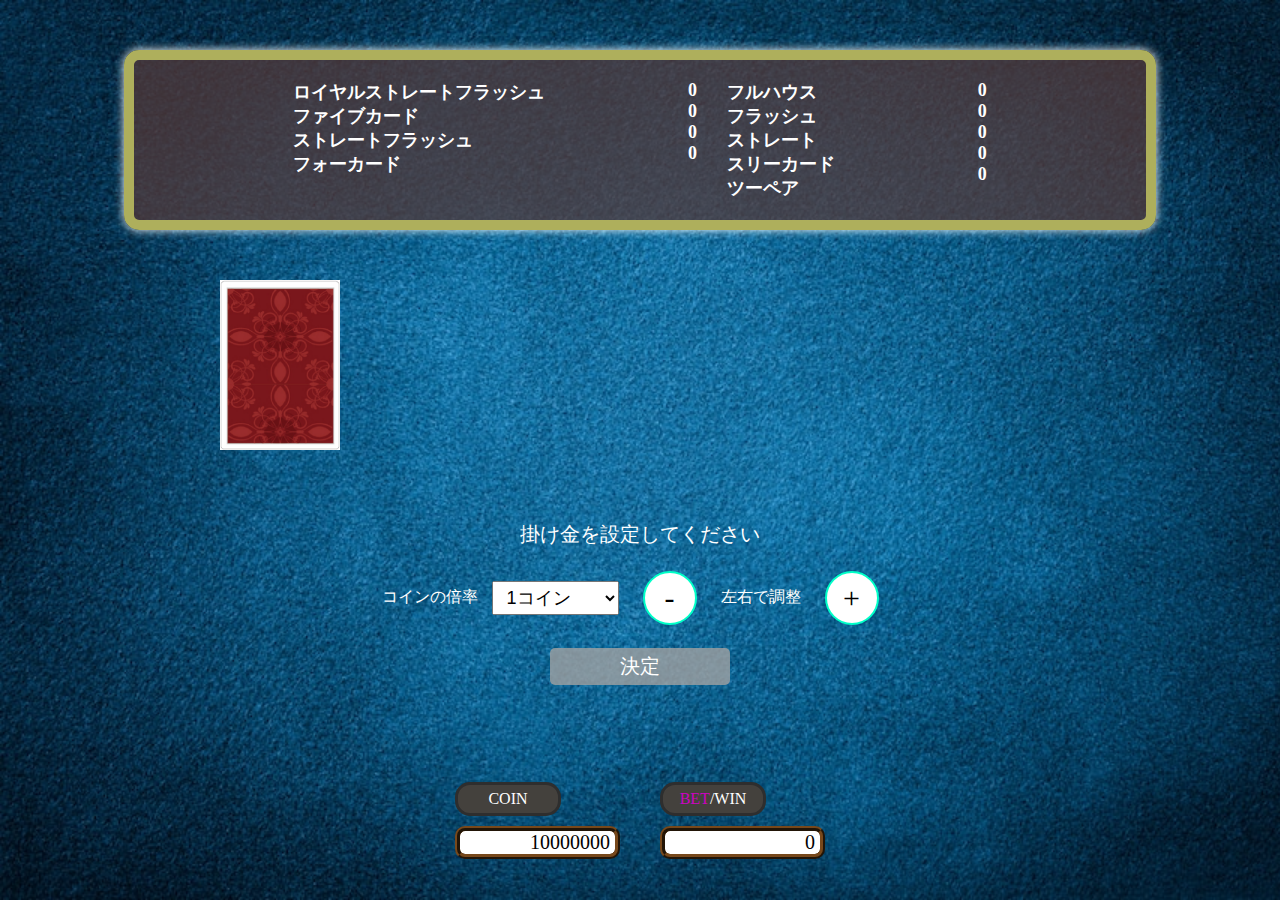
<file: poker/index.html>
<html>
 <head>
 <meta charset="utf-8">
 <link rel="stylesheet" href="poker.css">
 <title>ポーカー</title>
 </head>
 <body>
  <div id="roles_board_div">
   <div id="roles_big_label">
    <div class="role_label" id="rsf_label">ロイヤルストレートフラッシュ</div>
    <div class="role_label" id="fivec_label">ファイブカード</div>
    <div class="role_label" id="sf_label">ストレートフラッシュ</div>
    <div class="role_label" id="fourc_label">フォーカード</div>
   </div>
   <div id="roles_big_value">
    <div class="role_coin_value" id="rsf_value">0</div>
    <div class="role_coin_value" id="fivec_value">0</div>
    <div class="role_coin_value" id="sf_value">0</div>
    <div class="role_coin_value" id="fourc_value">0</div>
   </div>
   <div id="roles_small_label">
    <div class="role_label" id="fh_label">フルハウス</div>
    <div class="role_label" id="flush_label">フラッシュ</div>
    <div class="role_label" id="straight_label">ストレート</div>
    <div class="role_label" id="threec_label">スリーカード</div>
    <div class="role_label" id="twopair_label">ツーペア</div>
   </div>
   <div id="roles_small_value">
    <div class="role_coin_value" id="fh_value">0</div>
    <div class="role_coin_value" id="flush_value">0</div>
    <div class="role_coin_value" id="straight_value">0</div>
    <div class="role_coin_value" id="threec_value">0</div>
    <div class="role_coin_value" id="twopair_value">0</div>
   </div>
  </div>
  <div id="tefuda_block_div"></div>
  <div id="bet_setting_div">
    <p id="bet_setting_p">掛け金を設定してください</p>
    <table id="coin_table">
      <tr>
        <td style="white-space: nowrap;"><label id="multiplier_label" for="select_multiplier">コインの倍率</label></td>
        <td>
        <select id="select_multiplier">
          <option value="1">1コイン</option>
          <option value="10">10コイン</option>
          <option value="100">100コイン</option>
        </select>
        </td>
        <td><div class="btn_bet_control"><span>-</span></div></td>
        <td style="white-space: nowrap;"><span style="color:rgb(255,255,255)";">左右で調整</span></td>
        <td><div class="btn_bet_control"><span>+</span></div></td>
      </tr>
    </table>
    <div id="btn_enter">決定</div>
  </div>
  <div id="btn_flip">くばる</div>
  <div id="btn_retry">もう一度</div>
  <div id="coinmenu_div">
    <div class="coinmenu_item_div" id="coin_div">
     <div id="coin_label">COIN</div>
     <div id="coin_value">10000000</div>
    </div>
    <div class="coinmenu_item_div" id="bet_div">
     <div id="bet_win_label"><span id="bet_label">BET</span>/<span id="win_label">WIN</span></div>
     <div id="bet_win_value">0</div>
    </div>
  </div>
  <div id="role_str_center"></div>
 </body>
 <script src="../script_util.js"></script>
 <script src="../script_core.js"></script>
 <script src="script_poker.js"></script>
</html>
</file>
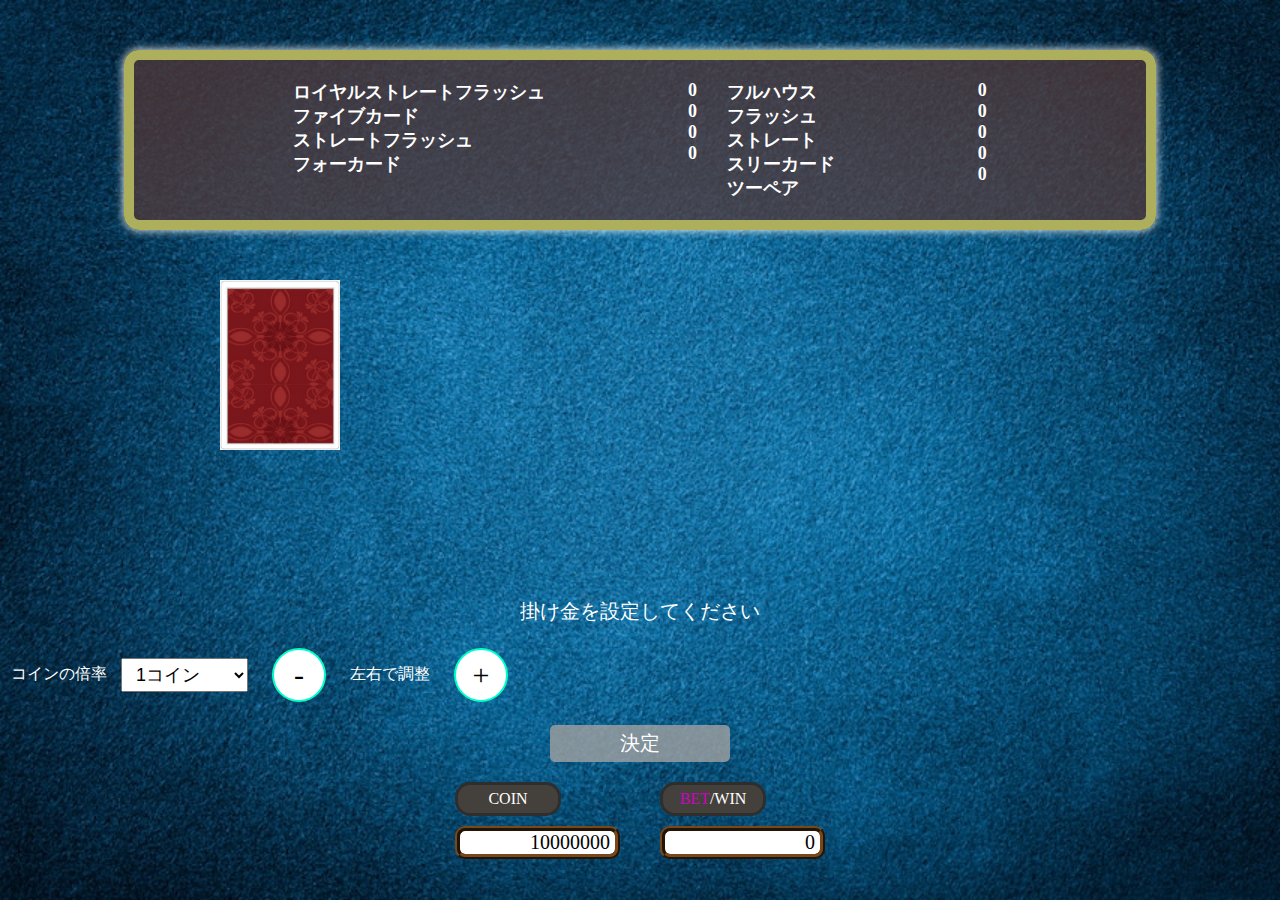
<file: poker/poker.html>
<html>
 <head>
 <meta charset="utf-8">
 <link rel="stylesheet" href="poker.css">
 <title>ポーカー</title>
 </head>
 <body>
  <div id="roles_board_div">
   <div id="roles_big_label">
    <div class="role_label" id="rsf_label">ロイヤルストレートフラッシュ</div>
    <div class="role_label" id="fivec_label">ファイブカード</div>
    <div class="role_label" id="sf_label">ストレートフラッシュ</div>
    <div class="role_label" id="fourc_label">フォーカード</div>
   </div>
   <div id="roles_big_value">
    <div class="role_coin_value" id="rsf_value">0</div>
    <div class="role_coin_value" id="fivec_value">0</div>
    <div class="role_coin_value" id="sf_value">0</div>
    <div class="role_coin_value" id="fourc_value">0</div>
   </div>
   <div id="roles_small_label">
    <div class="role_label" id="fh_label">フルハウス</div>
    <div class="role_label" id="flush_label">フラッシュ</div>
    <div class="role_label" id="straight_label">ストレート</div>
    <div class="role_label" id="threec_label">スリーカード</div>
    <div class="role_label" id="twopair_label">ツーペア</div>
   </div>
   <div id="roles_small_value">
    <div class="role_coin_value" id="fh_value">0</div>
    <div class="role_coin_value" id="flush_value">0</div>
    <div class="role_coin_value" id="straight_value">0</div>
    <div class="role_coin_value" id="threec_value">0</div>
    <div class="role_coin_value" id="twopair_value">0</div>
   </div>
  </div>
  <div id="tefuda_block_div"></div>
  <div id="btn_flip">くばる</div>
  <div id="btn_retry">もう一度</div>
  <div id="bet_setting_div">
   <p id="bet_setting_p">掛け金を設定してください</p>
   <table>
    <tr>
     <td style="white-space: nowrap;"><label id="multiplier_label" for="select_multiplier">コインの倍率</label></td>
     <td>
      <select id="select_multiplier">
       <option value="1">1コイン</option>
       <option value="10">10コイン</option>
       <option value="100">100コイン</option>
      </select>
     </td>
     <td><div class="btn_bet_control"><span>-</span></div></td>
     <td style="white-space: nowrap;"><span style="color:rgb(255,255,255)";">左右で調整</span></td>
     <td><div class="btn_bet_control"><span>+</span></div></td>
    </tr>
   </table>
   <div id="btn_enter">決定</div>
  </div>
  <div id="coinmenu_div">
    <div class="coinmenu_item_div" id="coin_div">
     <div id="coin_label">COIN</div>
     <div id="coin_value">10000000</div>
    </div>
    <div class="coinmenu_item_div" id="bet_div">
     <div id="bet_win_label"><span id="bet_label">BET</span>/<span id="win_label">WIN</span></div>
     <div id="bet_win_value">0</div>
    </div>
  </div>
  <div id="role_str_center"></div>
 </body>
 <script src="../script_util.js"></script>
 <script src="../script_core.js"></script>
 <script src="script_poker.js"></script>
</html>
</file>
<file: poker/poker.css>
body{
    background-image: url(images/background.jpg);
    background-size: cover;
    user-select: none;
}

#roles_board_div{
    display: flex;
    justify-content: center;
    margin: 50px auto;
    width: 80%;
    background-color: rgba(83, 58, 58, 0.75);
    color: rgb(255, 255, 255);
    border: 10px solid rgb(174, 175, 92);
    box-shadow: 0 0 10px;
    border-radius: 15px;
    font-size: 18px;
    font-weight: bold;
}
#roles_big_label, #roles_small_label, #roles_big_value, #roles_small_value{
    margin: 20px 0;
}
#roles_big_label{
    text-align: left;
    padding-left: 50px;
}
#roles_small_label{
    text-align: left;
    padding-left: 30px;
}
#roles_big_value, #roles_small_value{
    text-align: right;
    width: 15%;
}
#roles_small_value{
    padding-right: 50px;
}
.role_label{
    border-top-left-radius: 10px;
    border-bottom-left-radius: 10px;
}
.role_coin_value{
    border-top-right-radius: 10px;
    border-bottom-right-radius: 10px;
}


#tefuda_block_div{
    display: flex;
    justify-content: center;
}
.tefuda_div{
    margin: 0 30px;
}
.tefuda_img_div{
    position: relative;
    overflow: hidden;
}
.tefuda_img, .tefuda_img_back{
    width: 120px;
    visibility: hidden;
    backface-visibility: hidden;
}
.tefuda_img{
    position: relative;
    z-index: 0;
    transition: transform 0.5s;
}
.tefuda_img_back{
    position: absolute;
    top: 0;
    left: 0;
    z-index: 1;
    backface-visibility: hidden;
    transition: all 0.5s;
}
.tefuda_btn{
    text-align: center;
    width: 100px;
    margin: 20px auto 0 auto;
    padding: 5px 0;
    border-radius: 5px;
    background-color: rgba(43, 43, 43, 0.8);
    color: rgb(255, 255, 255);
    cursor: pointer;
    visibility: hidden;
}

#btn_flip, #btn_retry{
    text-align: center;
    width: 180px;
    margin: 30px auto;
    padding: 5px 0;
    border-radius: 5px;
    background-color: rgba(43, 43, 43, 0.8);
    color: rgb(255, 255, 255);
    font-size: 20px;
    transition: background-color 0.3s;
    cursor: pointer;
    visibility: hidden;
}
#btn_retry{
    position: absolute;
    top: 65%;
    left: 50%;
    transform: translateX(-50%);
}
#btn_flip:hover, #btn_retry:hover{
    background-color: rgba(20, 20, 20, 0.8);
}

#coin_table{
    margin: auto;
}
#bet_setting_p{
    color: rgb(255, 255, 255);
    text-align: center;
    font-size: 20px;
}
#multiplier_label{
    color: rgb(255, 255, 255);
}
#select_multiplier{
    margin-left: 10px;
    padding: 5px 10px;
    font-size: 18px;
}
.btn_bet_control{
    position: relative;
    text-align: center;
    width: 50px;
    height: 50px;
    margin: 0 20px;
    font-size: 30px;
    background-color: rgb(255, 255, 255);
    border: 2px solid rgb(0, 255, 200);
    border-radius: 50%;
    transition: background-color 0.3s;
    cursor: pointer;
}
.btn_bet_control:hover{
    background-color: rgb(204, 204, 204);
}
.btn_bet_control span{
    position: absolute;
    top: 50%;
    left: 50%;
    transform: translate(-50%, -50%);
}
#btn_enter{
    text-align: center;
    width: 180px;
    margin: 20px auto;
    padding: 5px 0;
    border-radius: 5px;
    background-color: rgba(161, 161, 161, 0.8);
    color: rgb(255, 255, 255);
    font-size: 20px;
    transition: background-color 0.3s;
    cursor: pointer;
}

#coinmenu_div{
    display: flex;
    justify-content: center;
}
.coinmenu_item_div{
    margin: 0 20px;
}
#coin_label, #bet_win_label{
    text-align: center;
    margin-bottom: 10px;
    padding: 5px 0;
    color: rgb(255, 255, 255);
    width: 100px;
    background-color: rgb(68, 65, 61);
    border: 3px solid rgb(46, 46, 46);
    border-radius: 15px;
}
#coin_value, #bet_win_value{
    text-align: right;
    width: 150px;
    padding-right: 5px;
    font-size: 20px;
    background-color: rgb(255, 255, 255);
    border: 5px ridge rgb(119, 72, 27);
    border-radius: 10px;
}
#bet_label{
    color: rgb(204, 3, 194);
}

#role_str_center{
    display: block;
    position: absolute;
    top: 350px;
    left: 50%;
    margin: 0 auto;
    transform: translateX(-50%);
    font-size: 60px;
    white-space: nowrap;
    letter-spacing: 5px;
    font-weight: bold;
    font-family: "UD デジタル 教科書体 N-B";
    -webkit-text-stroke: 1px rgb(0, 0, 0);
}
.role_str_span{
    background: linear-gradient(rgb(255, 187, 0), rgb(255, 251, 0));
    background-clip: text;
    -webkit-background-clip: text;
    -webkit-text-fill-color: transparent;
}
</file>
